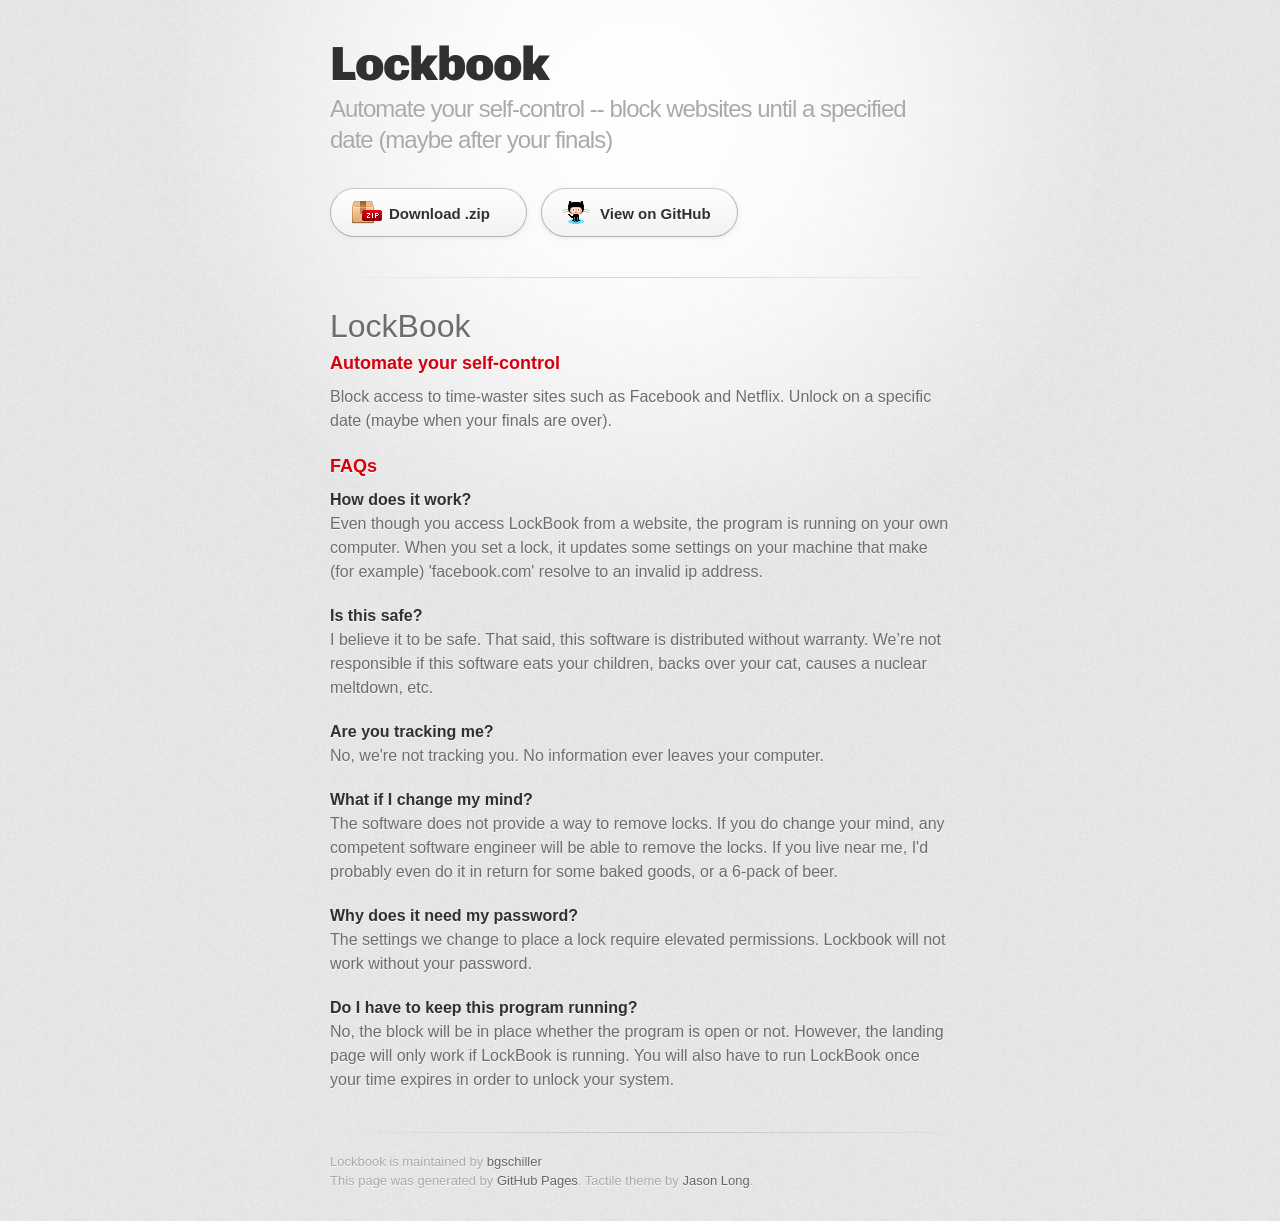
<file: index.html>
<!DOCTYPE html>
<html>
  <head>
    <meta charset='utf-8'>
    <meta http-equiv="X-UA-Compatible" content="chrome=1">
    <link href='https://fonts.googleapis.com/css?family=Chivo:900' rel='stylesheet' type='text/css'>
    <link rel="stylesheet" type="text/css" href="stylesheets/stylesheet.css" media="screen">
    <link rel="stylesheet" type="text/css" href="stylesheets/pygment_trac.css" media="screen">
    <link rel="stylesheet" type="text/css" href="stylesheets/print.css" media="print">
    <!--[if lt IE 9]>
    <script src="//html5shiv.googlecode.com/svn/trunk/html5.js"></script>
    <![endif]-->
    <title>Lockbook by bgschiller</title>
  </head>

  <body>
    <div id="container">
      <div class="inner">

        <header>
          <h1>Lockbook</h1>
          <h2>Automate your self-control -- block websites until a specified date (maybe after your finals)</h2>
        </header>

        <section id="downloads" class="clearfix">
          <a href="https://github.com/bgschiller/LockBook/raw/master/LockBook.zip" id="download-zip" class="button"><span>Download .zip</span></a>
          <a href="https://github.com/bgschiller/LockBook" id="view-on-github" class="button"><span>View on GitHub</span></a>
        </section>

        <hr>

        <section id="main_content">
          <h1>
<a id="lockbook" class="anchor" href="#lockbook" aria-hidden="true"><span class="octicon octicon-link"></span></a>LockBook</h1>

<h3>
<a id="automate-your-self-control" class="anchor" href="#automate-your-self-control" aria-hidden="true"><span class="octicon octicon-link"></span></a>Automate your self-control</h3>

<p>Block access to time-waster sites such as Facebook and Netflix. Unlock on a specific date (maybe when your finals are over).</p>

<h3>
<a id="faqs" class="anchor" href="#faqs" aria-hidden="true"><span class="octicon octicon-link"></span></a>FAQs</h3>

<h4>
<a id="how-does-it-work" class="anchor" href="#how-does-it-work" aria-hidden="true"><span class="octicon octicon-link"></span></a>How does it work?</h4>

<p>Even though you access LockBook from a website, the program is running on your own computer. When you set a lock, it updates some settings on your machine that make (for example) 'facebook.com' resolve to an invalid ip address.</p>

<h4>
<a id="is-this-safe" class="anchor" href="#is-this-safe" aria-hidden="true"><span class="octicon octicon-link"></span></a>Is this safe?</h4>

<p>I believe it to be safe. That said, this software is distributed without warranty. We’re not responsible if this software eats your children, backs over your cat, causes a nuclear meltdown, etc.</p>

<h4>
<a id="are-you-tracking-me" class="anchor" href="#are-you-tracking-me" aria-hidden="true"><span class="octicon octicon-link"></span></a>Are you tracking me?</h4>

<p>
No, we're not tracking you. No information ever leaves your computer.</p>

<h4>
<a id="what-if-i-change-my-mind" class="anchor" href="#what-if-i-change-my-mind" aria-hidden="true"><span class="octicon octicon-link"></span></a>What if I change my mind?</h4>

<p>The software does not provide a way to remove locks. If you do change your mind, any competent software engineer will be able to remove the locks. If you live near me, I'd probably even do it in return for some baked goods, or a 6-pack of beer.</p>

<h4>
<a id="why-does-it-need-my-password" class="anchor" href="#why-does-it-need-my-password" aria-hidden="true"><span class="octicon octicon-link"></span></a>Why does it need my password?</h4>

<p>The settings we change to place a lock require elevated permissions. Lockbook will not work without your password.</p>

<h4>
<a id="do-i-have-to-keep-this-program-running" class="anchor" href="#do-i-have-to-keep-this-program-running" aria-hidden="true"><span class="octicon octicon-link"></span></a>Do I have to keep this program running?</h4>

<p>No, the block will be in place whether the program is open or not. However, the landing page will only work if LockBook is running. You will also have to run LockBook once your time expires in order to unlock your system.</p>
        </section>

        <footer>
          Lockbook is maintained by <a href="https://github.com/bgschiller">bgschiller</a><br>
          This page was generated by <a href="http://pages.github.com">GitHub Pages</a>. Tactile theme by <a href="https://twitter.com/jasonlong">Jason Long</a>.
        </footer>

                  <script type="text/javascript">
            var gaJsHost = (("https:" == document.location.protocol) ? "https://ssl." : "http://www.");
            document.write(unescape("%3Cscript src='" + gaJsHost + "google-analytics.com/ga.js' type='text/javascript'%3E%3C/script%3E"));
          </script>
          <script type="text/javascript">
            try {
              var pageTracker = _gat._getTracker("UA-42131022-3");
            pageTracker._trackPageview();
            } catch(err) {}
          </script>

      </div>
    </div>
  </body>
</html>
</file>
<file: stylesheets/stylesheet.css>
/* http://meyerweb.com/eric/tools/css/reset/ 
   v2.0 | 20110126
   License: none (public domain)
*/
html, body, div, span, applet, object, iframe,
h1, h2, h3, h4, h5, h6, p, blockquote, pre,
a, abbr, acronym, address, big, cite, code,
del, dfn, em, img, ins, kbd, q, s, samp,
small, strike, strong, sub, sup, tt, var,
b, u, i, center,
dl, dt, dd, ol, ul, li,
fieldset, form, label, legend,
table, caption, tbody, tfoot, thead, tr, th, td,
article, aside, canvas, details, embed, 
figure, figcaption, footer, header, hgroup, 
menu, nav, output, ruby, section, summary,
time, mark, audio, video {
	margin: 0;
	padding: 0;
	border: 0;
	font-size: 100%;
	font: inherit;
	vertical-align: baseline;
}
/* HTML5 display-role reset for older browsers */
article, aside, details, figcaption, figure, 
footer, header, hgroup, menu, nav, section {
	display: block;
}
body {
	line-height: 1;
}
ol, ul {
	list-style: none;
}
blockquote, q {
	quotes: none;
}
blockquote:before, blockquote:after,
q:before, q:after {
	content: '';
	content: none;
}
table {
	border-collapse: collapse;
	border-spacing: 0;
}

/* LAYOUT STYLES */
body {
  font-size: 1em;
  line-height: 1.5; 
  background: #e7e7e7 url(../images/body-bg.png) 0 0 repeat;
  font-family: 'Helvetica Neue', Helvetica, Arial, serif;
  text-shadow: 0 1px 0 rgba(255, 255, 255, 0.8);
  color: #6d6d6d;
}

a {
  color: #d5000d;
}
a:hover {
  color: #c5000c;
}

header {
  padding-top: 35px;
  padding-bottom: 25px;
}

header h1 {
  font-family: 'Chivo', 'Helvetica Neue', Helvetica, Arial, serif; font-weight: 900;
  letter-spacing: -1px;
  font-size: 48px;
  color: #303030;
  line-height: 1.2;
}

header h2 {
  letter-spacing: -1px;
  font-size: 24px;
  color: #aaa;
  font-weight: normal;
  line-height: 1.3;
}

#container {
  background: transparent url(../images/highlight-bg.jpg) 50% 0 no-repeat;
  min-height: 595px;
}

.inner {
  width: 620px;
  margin: 0 auto;
}

#container .inner img {
  max-width: 100%;
}

#downloads {
  margin-bottom: 40px;
}

a.button {
  -moz-border-radius: 30px;
  -webkit-border-radius: 30px;                     
  border-radius: 30px;
  border-top: solid 1px #cbcbcb;
  border-left: solid 1px #b7b7b7;
  border-right: solid 1px #b7b7b7;
  border-bottom: solid 1px #b3b3b3;
  color: #303030;
  line-height: 25px;
  font-weight: bold;
  font-size: 15px;
  padding: 12px 8px 12px 8px;
  display: block;
  float: left;
  width: 179px;
  margin-right: 14px;  
  background: #fdfdfd; /* Old browsers */
  background: -moz-linear-gradient(top,  #fdfdfd 0%, #f2f2f2 100%); /* FF3.6+ */
  background: -webkit-gradient(linear, left top, left bottom, color-stop(0%,#fdfdfd), color-stop(100%,#f2f2f2)); /* Chrome,Safari4+ */
  background: -webkit-linear-gradient(top,  #fdfdfd 0%,#f2f2f2 100%); /* Chrome10+,Safari5.1+ */
  background: -o-linear-gradient(top,  #fdfdfd 0%,#f2f2f2 100%); /* Opera 11.10+ */
  background: -ms-linear-gradient(top,  #fdfdfd 0%,#f2f2f2 100%); /* IE10+ */
  background: linear-gradient(top,  #fdfdfd 0%,#f2f2f2 100%); /* W3C */
  filter: progid:DXImageTransform.Microsoft.gradient( startColorstr='#fdfdfd', endColorstr='#f2f2f2',GradientType=0 ); /* IE6-9 */
  -webkit-box-shadow: 10px 10px 5px #888;
  -moz-box-shadow: 10px 10px 5px #888;
  box-shadow: 0px 1px 5px #e8e8e8;
}
a.button:hover {
  border-top: solid 1px #b7b7b7;
  border-left: solid 1px #b3b3b3;
  border-right: solid 1px #b3b3b3;
  border-bottom: solid 1px #b3b3b3;
  background: #fafafa; /* Old browsers */
  background: -moz-linear-gradient(top,  #fdfdfd 0%, #f6f6f6 100%); /* FF3.6+ */
  background: -webkit-gradient(linear, left top, left bottom, color-stop(0%,#fdfdfd), color-stop(100%,#f6f6f6)); /* Chrome,Safari4+ */
  background: -webkit-linear-gradient(top,  #fdfdfd 0%,#f6f6f6 100%); /* Chrome10+,Safari5.1+ */
  background: -o-linear-gradient(top,  #fdfdfd 0%,#f6f6f6 100%); /* Opera 11.10+ */
  background: -ms-linear-gradient(top,  #fdfdfd 0%,#f6f6f6 100%); /* IE10+ */
  background: linear-gradient(top,  #fdfdfd 0%,#f6f6f6, 100%); /* W3C */
  filter: progid:DXImageTransform.Microsoft.gradient( startColorstr='#fdfdfd', endColorstr='#f6f6f6',GradientType=0 ); /* IE6-9 */
}

a.button span {
  padding-left: 50px;
  display: block;
  height: 23px;
}

#download-zip span {
  background: transparent url(../images/zip-icon.png) 12px 50% no-repeat;
}
#download-tar-gz span {
  background: transparent url(../images/tar-gz-icon.png) 12px 50% no-repeat;
}
#view-on-github span {
  background: transparent url(../images/octocat-icon.png) 12px 50% no-repeat;
}
#view-on-github {
  margin-right: 0;
}

code, pre {
  font-family: Monaco, "Bitstream Vera Sans Mono", "Lucida Console", Terminal;
  color: #222;
  margin-bottom: 30px;
  font-size: 14px;
}

code {
  background-color: #f2f2f2;
  border: solid 1px #ddd;
  padding: 0 3px;
}

pre {
  padding: 20px;
  background: #303030;
  color: #f2f2f2;
  text-shadow: none;
  overflow: auto;
}
pre code {
  color: #f2f2f2;
  background-color: #303030;
  border: none;
  padding: 0;
}

ul, ol, dl {
  margin-bottom: 20px;
}


/* COMMON STYLES */

hr {
  height: 1px;
  line-height: 1px;
  margin-top: 1em;
  padding-bottom: 1em;
  border: none;
  background: transparent url('../images/hr.png') 50% 0 no-repeat;
}

strong {
  font-weight: bold;
}

em {
  font-style: italic;
}

table {
  width: 100%;
  border: 1px solid #ebebeb;
}

th {
  font-weight: 500;
}

td {
  border: 1px solid #ebebeb;
  text-align: center; 
  font-weight: 300;
}

form {
  background: #f2f2f2;
  padding: 20px;
  
}


/* GENERAL ELEMENT TYPE STYLES */

h1 {
  font-size: 32px;
} 

h2 {
  font-size: 22px;
  font-weight: bold;
  color: #303030;
  margin-bottom: 8px;
} 

h3 {
  color: #d5000d;
  font-size: 18px;
  font-weight: bold;
  margin-bottom: 8px;
} 
 
h4 {
  font-size: 16px;
  color: #303030;
  font-weight: bold;
} 

h5 {
  font-size: 1em;
  color: #303030;
} 

h6 {
  font-size: .8em;
  color: #303030;
} 

p {
  font-weight: 300;
  margin-bottom: 20px;
}
 
a {
  text-decoration: none;
}

p a {
  font-weight: 400;
}

blockquote {
  font-size: 1.6em;
  border-left: 10px solid #e9e9e9;
  margin-bottom: 20px;
  padding: 0 0 0 30px;
}

ul li {
  list-style: disc inside;
  padding-left: 20px;
}

ol li {
  list-style: decimal inside;
  padding-left: 3px;
}

dl dt {
  color: #303030;
}

footer {
  background: transparent url('../images/hr.png') 0 0 no-repeat;
  margin-top: 40px;
  padding-top: 20px;
  padding-bottom: 30px;
  font-size: 13px;
  color: #aaa;
}

footer a {
  color: #666;
}
footer a:hover {
  color: #444;
}

/* MISC */
.clearfix:after {
  clear: both;
  content: '.';
  display: block;
  visibility: hidden;
  height: 0;
}

.clearfix {display: inline-block;}
* html .clearfix {height: 1%;}
.clearfix {display: block;}

/* #Media Queries
================================================== */

/* Smaller than standard 960 (devices and browsers) */
@media only screen and (max-width: 959px) {}

/* Tablet Portrait size to standard 960 (devices and browsers) */
@media only screen and (min-width: 768px) and (max-width: 959px) {}

/* All Mobile Sizes (devices and browser) */
@media only screen and (max-width: 767px) {
  header {
    padding-top: 10px;
    padding-bottom: 10px;
  }
  #downloads {
    margin-bottom: 25px;
  }
  #download-zip, #download-tar-gz {
    display: none;
  }
  .inner {
    width: 94%;
    margin: 0 auto;
  }
}

/* Mobile Landscape Size to Tablet Portrait (devices and browsers) */
@media only screen and (min-width: 480px) and (max-width: 767px) {}

/* Mobile Portrait Size to Mobile Landscape Size (devices and browsers) */
@media only screen and (max-width: 479px) {}
</file>
<file: stylesheets/pygment_trac.css>
.highlight  { background: #ffffff; }
.highlight .c { color: #999988; font-style: italic } /* Comment */
.highlight .err { color: #a61717; background-color: #e3d2d2 } /* Error */
.highlight .k { font-weight: bold } /* Keyword */
.highlight .o { font-weight: bold } /* Operator */
.highlight .cm { color: #999988; font-style: italic } /* Comment.Multiline */
.highlight .cp { color: #999999; font-weight: bold } /* Comment.Preproc */
.highlight .c1 { color: #999988; font-style: italic } /* Comment.Single */
.highlight .cs { color: #999999; font-weight: bold; font-style: italic } /* Comment.Special */
.highlight .gd { color: #000000; background-color: #ffdddd } /* Generic.Deleted */
.highlight .gd .x { color: #000000; background-color: #ffaaaa } /* Generic.Deleted.Specific */
.highlight .ge { font-style: italic } /* Generic.Emph */
.highlight .gr { color: #aa0000 } /* Generic.Error */
.highlight .gh { color: #999999 } /* Generic.Heading */
.highlight .gi { color: #000000; background-color: #ddffdd } /* Generic.Inserted */
.highlight .gi .x { color: #000000; background-color: #aaffaa } /* Generic.Inserted.Specific */
.highlight .go { color: #888888 } /* Generic.Output */
.highlight .gp { color: #555555 } /* Generic.Prompt */
.highlight .gs { font-weight: bold } /* Generic.Strong */
.highlight .gu { color: #800080; font-weight: bold; } /* Generic.Subheading */
.highlight .gt { color: #aa0000 } /* Generic.Traceback */
.highlight .kc { font-weight: bold } /* Keyword.Constant */
.highlight .kd { font-weight: bold } /* Keyword.Declaration */
.highlight .kn { font-weight: bold } /* Keyword.Namespace */
.highlight .kp { font-weight: bold } /* Keyword.Pseudo */
.highlight .kr { font-weight: bold } /* Keyword.Reserved */
.highlight .kt { color: #445588; font-weight: bold } /* Keyword.Type */
.highlight .m { color: #009999 } /* Literal.Number */
.highlight .s { color: #d14 } /* Literal.String */
.highlight .na { color: #008080 } /* Name.Attribute */
.highlight .nb { color: #0086B3 } /* Name.Builtin */
.highlight .nc { color: #445588; font-weight: bold } /* Name.Class */
.highlight .no { color: #008080 } /* Name.Constant */
.highlight .ni { color: #800080 } /* Name.Entity */
.highlight .ne { color: #990000; font-weight: bold } /* Name.Exception */
.highlight .nf { color: #990000; font-weight: bold } /* Name.Function */
.highlight .nn { color: #555555 } /* Name.Namespace */
.highlight .nt { color: #000080 } /* Name.Tag */
.highlight .nv { color: #008080 } /* Name.Variable */
.highlight .ow { font-weight: bold } /* Operator.Word */
.highlight .w { color: #bbbbbb } /* Text.Whitespace */
.highlight .mf { color: #009999 } /* Literal.Number.Float */
.highlight .mh { color: #009999 } /* Literal.Number.Hex */
.highlight .mi { color: #009999 } /* Literal.Number.Integer */
.highlight .mo { color: #009999 } /* Literal.Number.Oct */
.highlight .sb { color: #d14 } /* Literal.String.Backtick */
.highlight .sc { color: #d14 } /* Literal.String.Char */
.highlight .sd { color: #d14 } /* Literal.String.Doc */
.highlight .s2 { color: #d14 } /* Literal.String.Double */
.highlight .se { color: #d14 } /* Literal.String.Escape */
.highlight .sh { color: #d14 } /* Literal.String.Heredoc */
.highlight .si { color: #d14 } /* Literal.String.Interpol */
.highlight .sx { color: #d14 } /* Literal.String.Other */
.highlight .sr { color: #009926 } /* Literal.String.Regex */
.highlight .s1 { color: #d14 } /* Literal.String.Single */
.highlight .ss { color: #990073 } /* Literal.String.Symbol */
.highlight .bp { color: #999999 } /* Name.Builtin.Pseudo */
.highlight .vc { color: #008080 } /* Name.Variable.Class */
.highlight .vg { color: #008080 } /* Name.Variable.Global */
.highlight .vi { color: #008080 } /* Name.Variable.Instance */
.highlight .il { color: #009999 } /* Literal.Number.Integer.Long */

.type-csharp .highlight .k { color: #0000FF }
.type-csharp .highlight .kt { color: #0000FF }
.type-csharp .highlight .nf { color: #000000; font-weight: normal }
.type-csharp .highlight .nc { color: #2B91AF }
.type-csharp .highlight .nn { color: #000000 }
.type-csharp .highlight .s { color: #A31515 }
.type-csharp .highlight .sc { color: #A31515 }
</file>
<file: stylesheets/print.css>
html, body, div, span, applet, object, iframe,
h1, h2, h3, h4, h5, h6, p, blockquote, pre,
a, abbr, acronym, address, big, cite, code,
del, dfn, em, img, ins, kbd, q, s, samp,
small, strike, strong, sub, sup, tt, var,
b, u, i, center,
dl, dt, dd, ol, ul, li,
fieldset, form, label, legend,
table, caption, tbody, tfoot, thead, tr, th, td,
article, aside, canvas, details, embed, 
figure, figcaption, footer, header, hgroup, 
menu, nav, output, ruby, section, summary,
time, mark, audio, video {
  margin: 0;
  padding: 0;
  border: 0;
  font-size: 100%;
  font: inherit;
  vertical-align: baseline;
}
/* HTML5 display-role reset for older browsers */
article, aside, details, figcaption, figure, 
footer, header, hgroup, menu, nav, section {
  display: block;
}
body {
  line-height: 1;
}
ol, ul {
  list-style: none;
}
blockquote, q {
  quotes: none;
}
blockquote:before, blockquote:after,
q:before, q:after {
  content: '';
  content: none;
}
table {
  border-collapse: collapse;
  border-spacing: 0;
}
body {
  font-size: 13px;
  line-height: 1.5; 
  font-family: 'Helvetica Neue', Helvetica, Arial, serif;
  color: #000;
}

a {
  color: #d5000d;
  font-weight: bold;
}

header {
  padding-top: 35px;
  padding-bottom: 10px;
}

header h1 {
  font-weight: bold;
  letter-spacing: -1px;
  font-size: 48px;
  color: #303030;
  line-height: 1.2;
}

header h2 {
  letter-spacing: -1px;
  font-size: 24px;
  color: #aaa;
  font-weight: normal;
  line-height: 1.3;
}
#downloads {
  display: none;
}
#main_content {
  padding-top: 20px;
}

code, pre {
  font-family: Monaco, "Bitstream Vera Sans Mono", "Lucida Console", Terminal;
  color: #222;
  margin-bottom: 30px;
  font-size: 12px;
}

code {
  padding: 0 3px;
}

pre {
  border: solid 1px #ddd;
  padding: 20px;
  overflow: auto;
}
pre code {
  padding: 0;
}

ul, ol, dl {
  margin-bottom: 20px;
}


/* COMMON STYLES */

table {
  width: 100%;
  border: 1px solid #ebebeb;
}

th {
  font-weight: 500;
}

td {
  border: 1px solid #ebebeb;
  text-align: center; 
  font-weight: 300;
}

form {
  background: #f2f2f2;
  padding: 20px;
  
}


/* GENERAL ELEMENT TYPE STYLES */

h1 {
  font-size: 2.8em;
} 

h2 {
  font-size: 22px;
  font-weight: bold;
  color: #303030;
  margin-bottom: 8px;
} 

h3 {
  color: #d5000d;
  font-size: 18px;
  font-weight: bold;
  margin-bottom: 8px;
} 
 
h4 {
  font-size: 16px;
  color: #303030;
  font-weight: bold;
} 

h5 {
  font-size: 1em;
  color: #303030;
} 

h6 {
  font-size: .8em;
  color: #303030;
} 

p {
  font-weight: 300;
  margin-bottom: 20px;
}
 
a {
  text-decoration: none;
}

p a {
  font-weight: 400;
}

blockquote {
  font-size: 1.6em;
  border-left: 10px solid #e9e9e9;
  margin-bottom: 20px;
  padding: 0 0 0 30px;
}

ul li {
  list-style: disc inside;
  padding-left: 20px;
}

ol li {
  list-style: decimal inside;
  padding-left: 3px;
}

dl dd {
  font-style: italic;
  font-weight: 100;
}

footer {
  margin-top: 40px;
  padding-top: 20px;
  padding-bottom: 30px;
  font-size: 13px;
  color: #aaa;
}

footer a {
  color: #666;
}

/* MISC */
.clearfix:after {
  clear: both;
  content: '.';
  display: block;
  visibility: hidden;
  height: 0;
}

.clearfix {display: inline-block;}
* html .clearfix {height: 1%;}
.clearfix {display: block;}
</file>
